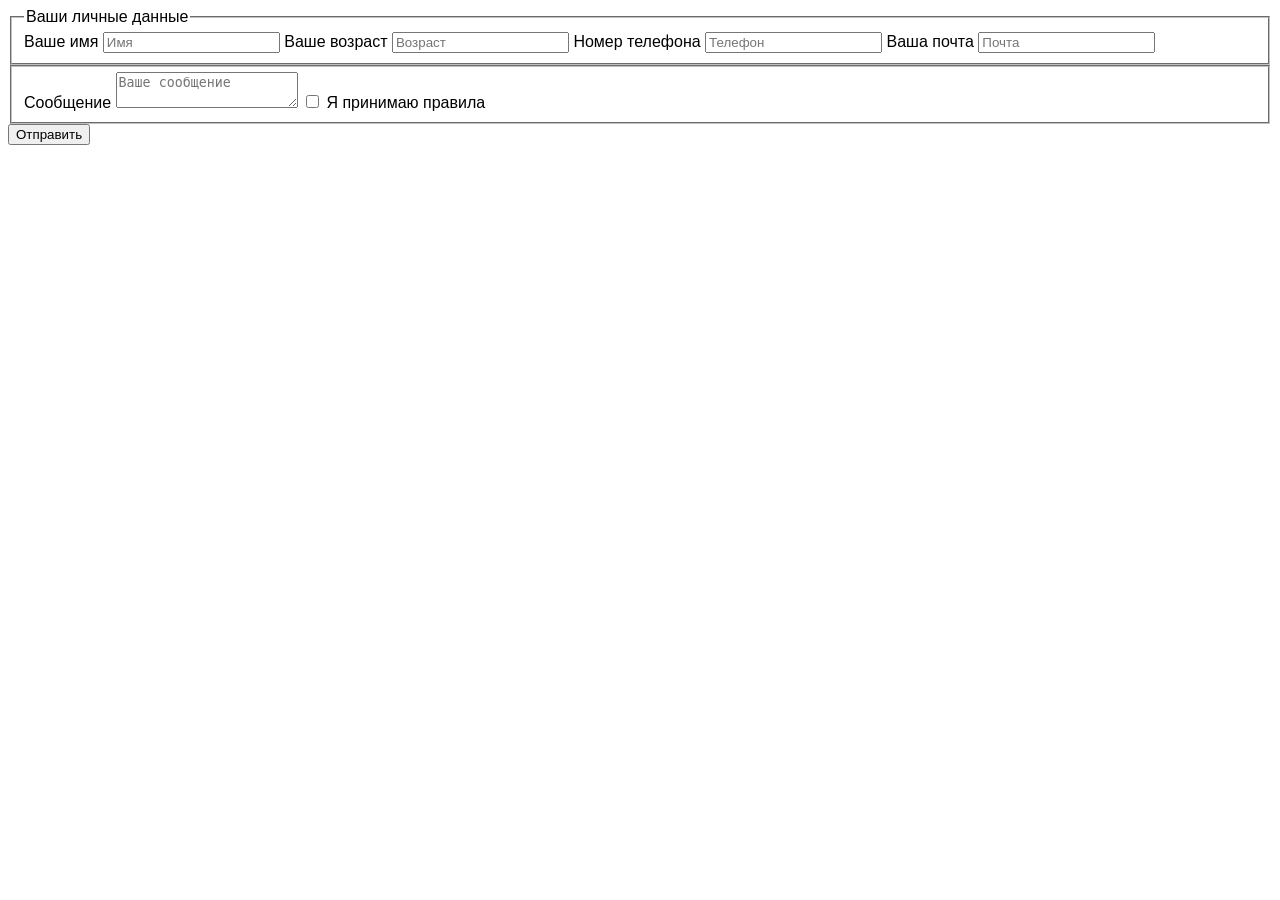
<file: 666/index.html>
<html lang="en">
<head>
    <meta charset="UTF-8">
    <meta name="viewport" content="width=device-width, initial-scale=1.0">
    <title>ДЗ номер 4 или 3 не помню </title>
    <link rel="stylesheet" href="./css/style.css">
</head>
<body>
  <form class="zxc">
    <fieldset class="six">
      <legend class="seven">Ваши личные данные</legend>
      <label for="qwe" class="qwe">Ваше имя </label>
      <input type="text" name="name" id="qwe" placeholder="Имя" required>


      <label for="zxc">Ваше возраст </label>
      <input type="number" name="age" id="zxc" placeholder="Возраст" required>

      <label for="rty">Номер телефона  </label>
      <input type="tel" name="phone" id="rty" placeholder="Телефон" required>

      <label for="asd"> Ваша почта   </label>
      <input type="email" name="email" id="asd" placeholder="Почта" required>



    </fieldset>
    <fieldset class="six">
      <label for="messrnge">Сообщение</label>
      <textarea name="messrnge" id="messrnge" class="ghj" placeholder="Ваше сообщение" required></textarea>
<label class="label">
  <input type="checkbox" class="checkbox" name="checkbox" required>
   Я принимаю правила 
</label>
    </fieldset>
    <button class="button">Отправить</button>
  </form>
</body>
</html>
</file>
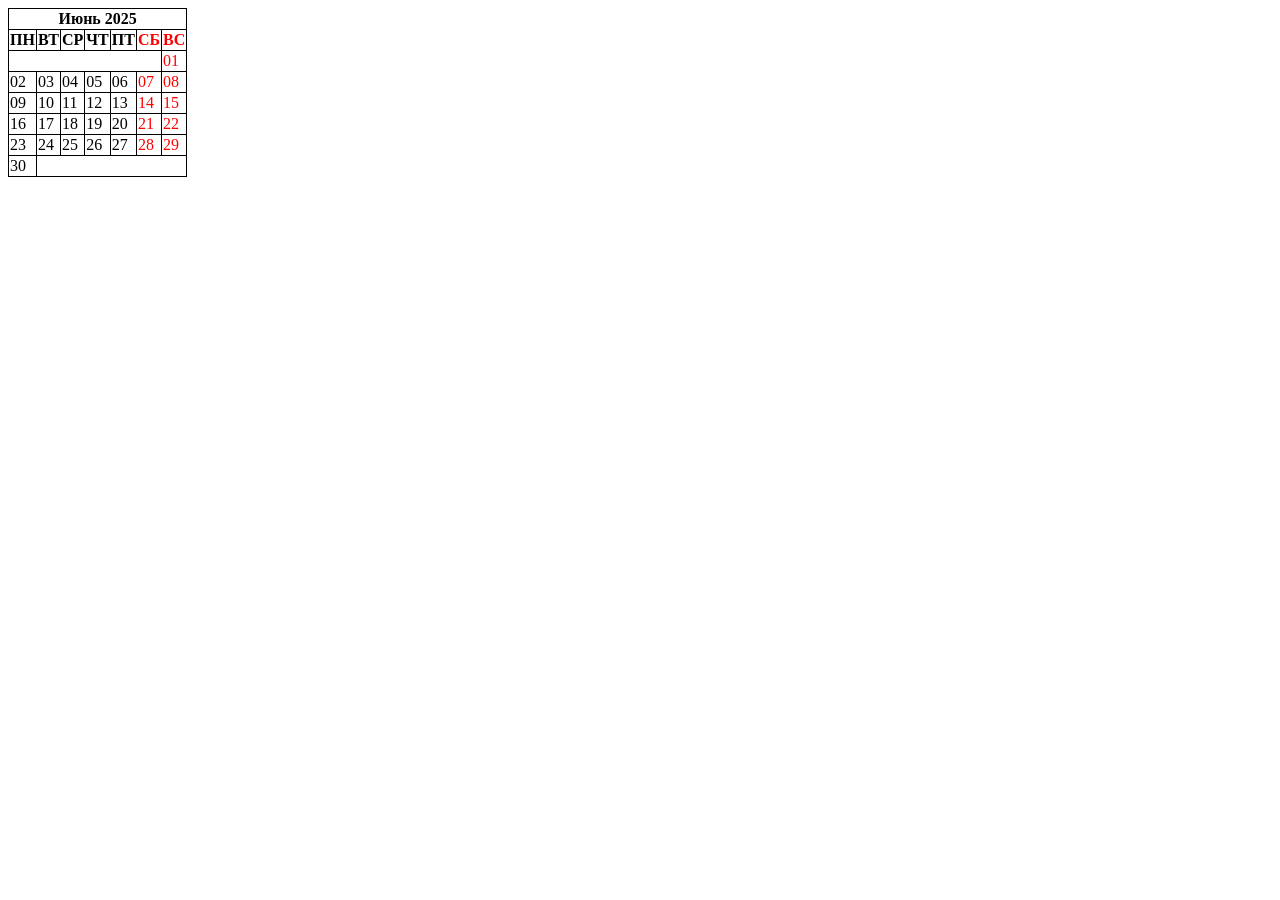
<file: 777/index.html>
<!DOCTYPE html>
<html lang="en">
<head>
    <meta charset="UTF-8">
    <meta name="viewport" content="width=device-width, initial-scale=1.0">
    <title>Домашная работа №3</title>
    <link rel="stylesheet" href="./style.css">
</head>
<body>
    <table>
    <tr>
      <th colspan="7">Июнь 2025</th>
    </tr>
<tr>
 <th>ПН</th>
 <th>ВТ</th>
 <th>СР</th>
 <th>ЧТ</th>
 <th>ПТ</th>
 <th class="clark">СБ</th>
 <th class="sf">ВС</th>
</tr>

 <tr >
  <td colspan="6"></td>
    <td class="troll">01</td>
  </tr>

<tr>
<td>02</td>
<td>03</td>
<td>04</td>
<td>05</td>
<td>06</td>
<td class="zxc">07</td>
<td class="qwe">08</td>
</tr>

<tr>
<td>09</td>
<td>10</td>
<td>11</td>
<td>12</td>
<td>13</td>
<td class="zxc">14</td>
<td class="qwe">15</td>
</tr>
<tr>
<td>16</td>
<td>17</td>
<td>18</td>
<td>19</td>
<td>20</td>
<td class="zxc">21</td>
<td class="qwe">22</td>
</tr>

<tr>
<td>23</td>
<td>24</td>
<td>25</td>
<td>26</td>
<td>27</td>
<td class="zxc">28</td>
<td class="qwe">29</td>
</tr>
<tr>
  <td>30</td>
  <td colspan="6"></td>
</tr>

</table>
</body>
</html>
</file>
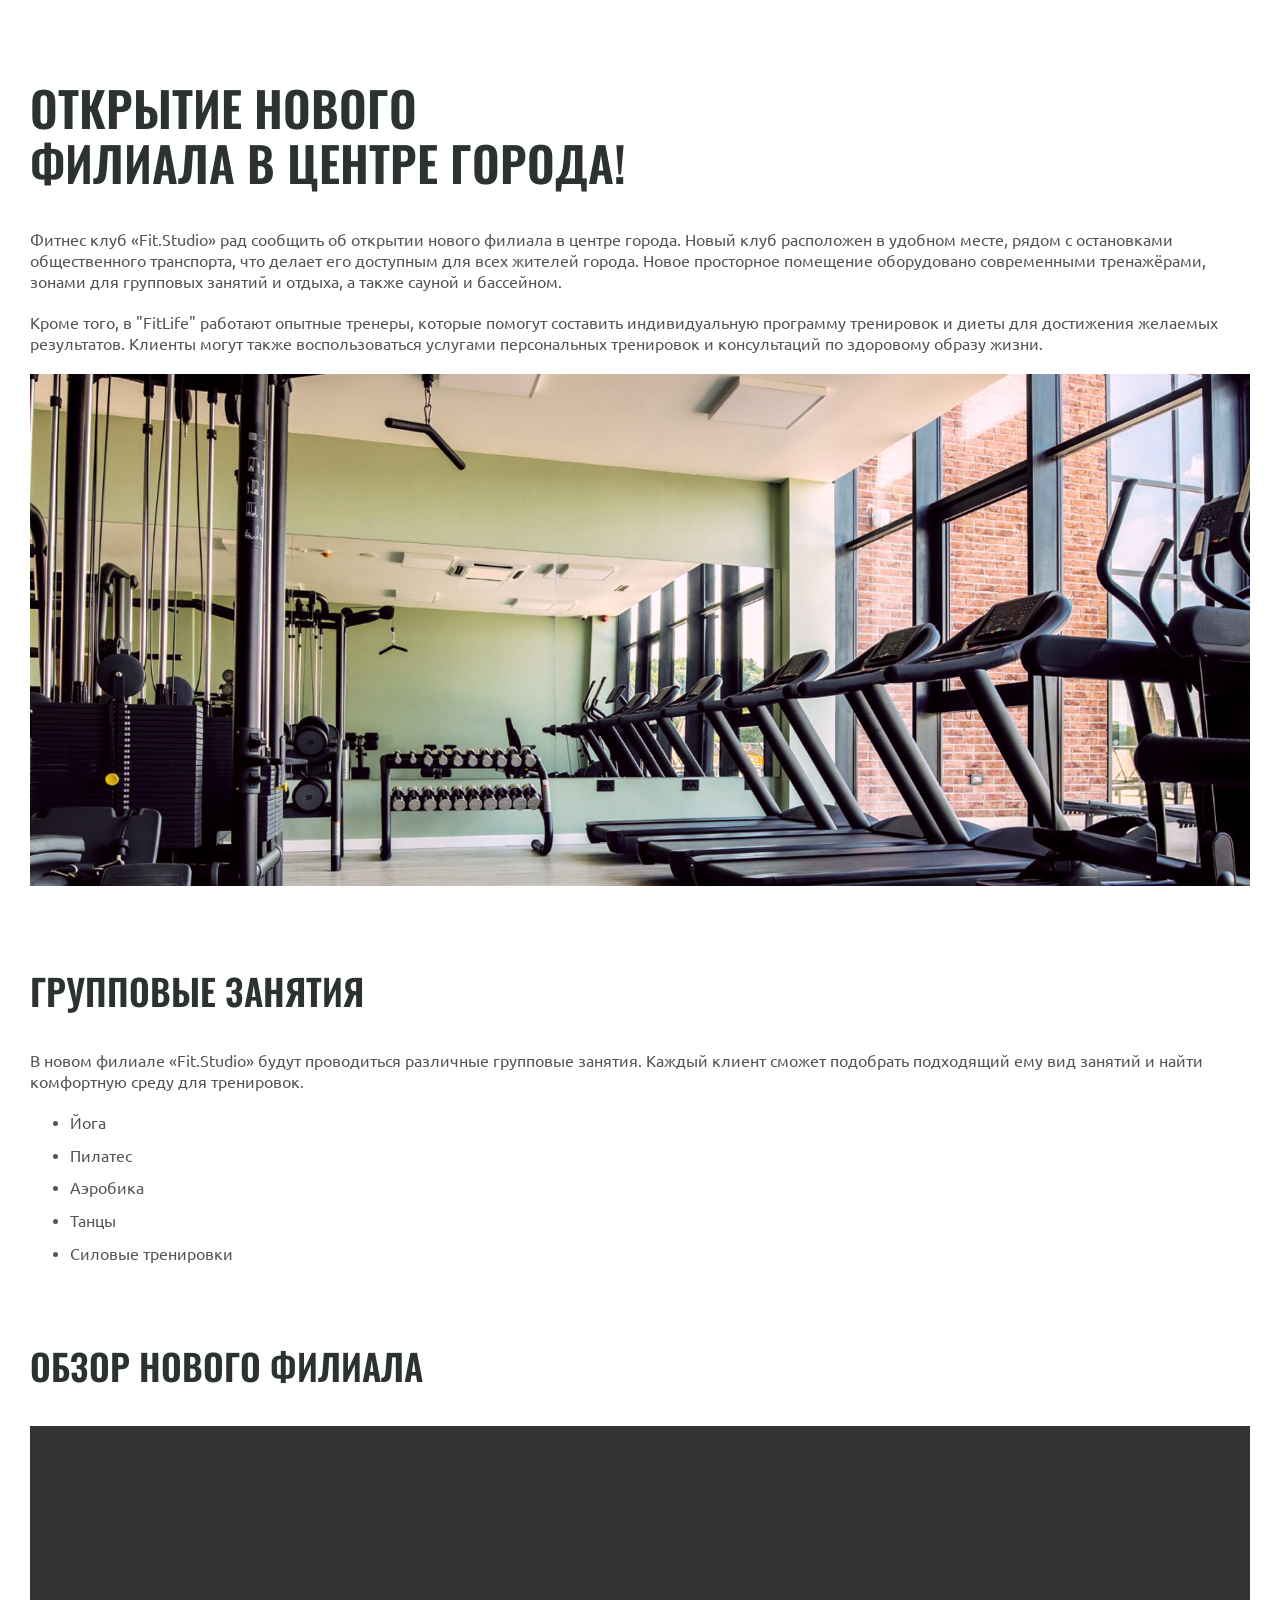
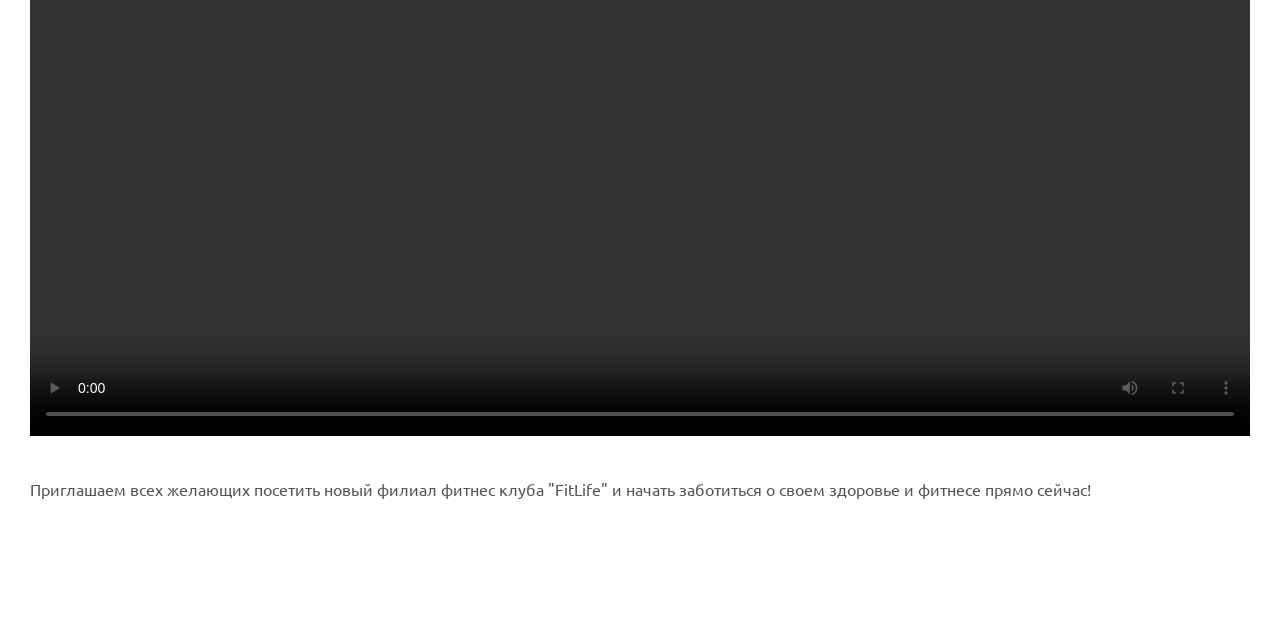
<file: 888/article.html>
<!DOCTYPE html>
<html lang="en">
<head>
    <meta charset="UTF-8">
    <meta name="viewport" content="width=device-width, initial-scale=1.0">
    <title>Заголовок</title>
   <link rel="stylesheet" href="./css/normalize.css">
    <link rel="stylesheet" href="./css/fonts.css">
    <link rel="stylesheet" href="./css/article.css">
</head>
<body>
    
    <article class="article"> 
         <div class="container">
            <h1 class="article-title article-title-large">Открытие нового филиала в центре города!</h1>
            <p class="article-text">Фитнес клуб «Fit.Studio» рад сообщить об открытии нового филиала в центре города. Новый клуб расположен в удобном месте, рядом с остановками общественного транспорта, что делает его доступным для всех жителей города. Новое просторное помещение оборудовано современными тренажёрами, зонами для групповых занятий и отдыха, а также сауной и бассейном.</p>

            <p class="article-text article-mb">Кроме того, в "FitLife" работают опытные тренеры, которые помогут составить индивидуальную программу тренировок и диеты для достижения желаемых результатов. Клиенты могут также воспользоваться услугами персональных тренировок и консультаций по здоровому образу жизни.</p>
            <img  class="img" src="./img/gym-img.jpg" width="1220"  height="512" alt="Тренажерный зал ">

        <h2 class="article-title article-title-medium">Групповые занятия</h2>
        <p class="article-text">
            В новом филиале «Fit.Studio» будут проводиться различные групповые занятия. Каждый клиент сможет подобрать подходящий ему вид занятий и найти комфортную среду для тренировок.</p>
<ul class="article-list article-text article-mb">
    <li class="article-item">Йога</li>
    <li class="article-item">Пилатес</li>
    <li class="article-item">Аэробика</li>
    <li class="article-item">Танцы</li>
    <li class="article-item">Силовые тренировки</li>
</ul>
<h2 class="article-title article-title-medium ghy">Обзор нового филиала</h2>
<video src="./videos/gym-video (1).mp4 " width="1220" controls class="video"></video>

<p class="article-text">
           Приглашаем всех желающих посетить новый филиал фитнес клуба "FitLife" и начать заботиться о своем здоровье и фитнесе прямо сейчас! </p>

        </div>
    </article>
  

</body>
</html>
</file>
<file: 666/css/style.css>
body{
    font-family: sans-serif;
}
</file>
<file: 777/style.css>
table {
    border-collapse: collapse;
}

td,
 th,
 caption {
   border: 1px solid #000;
}

.cvn
{
    border-left: none;
  border-collapse: collapse;
}

.troll {
    color:red
}

.zxc, .qwe {
    color: red;
}






.clark {
    color: red;
}

.sf {
    color: red;
}
</file>
<file: 888/css/fonts.css>
@font-face {
    font-family: 'ubuntu';
    src:local("ubuntu"), url("../fonts/ubuntu-light.woff2") format('woff2');
    font-weight: 300;
    font-style: normal;
    font-display: swap;
}


@font-face {
    font-family: 'ubuntu';
    src:local("ubuntu"), url("../fonts/ubuntu-regular.woff2") format('woff2');
    font-weight: 400;
    font-style: normal;
    font-display: swap;
}


@font-face {
    font-family: 'ubuntu';
    src:local("ubuntu"), url("../fonts/ubuntu-medium.woff2") format('woff2');
    font-weight: 500;
    font-style: normal;
    font-display: swap;
}

@font-face {
    font-family: 'Oswald';
    src:local("Oswald"), url("../fonts/oswald-medium.woff2") format('woff2');
    font-weight: 500;
    font-style: normal;
    font-display: swap;
}
@font-face {
    font-family: 'Oswald';
    src:local("Oswald"), url("../fonts/oswald-semibold.woff2") format('woff2');
    font-weight: 600;
    font-style: normal;
    font-display: swap;
}
</file>
<file: 888/css/article.css>
html {
    font-family: ubuntu, sans-serif;
    font-weight: 500;
}

body * {
    box-sizing: border-box;
}

h1,h2,h3,h4,h5,h6, p {
    margin: 0%;
}

.article {
    padding-bottom: 120px;
    padding-top:80px;
}

.container {
    max-width:1250px ;
    margin: 0 auto;
    padding: 0 15px;

}

.article-title {
    font-family: oswald;
    font-weight: 600;
    line-height: 115%;
    text-transform: uppercase;
    color: #2c332f;
    margin-bottom: 40px;
    max-width:596px ;

}

.article-title-large{
font-size: 48px;

}

.article-title-medium{
font-size: 36px;

}



.article-text {
font-weight: 400;
font-size: 16px;
line-height: 130%;
color: #575353;
margin-bottom: 20px;
}

.article-md {
    margin-bottom: 40px;
}

.img {
    margin-bottom: 80px;
    width: 100%;
}

.article-list {
    margin-top: 0;
    padding-left: 5;
}

.article-item {
    margin-bottom: 12px;
}

.ghy {
    margin-top: 80px;
}

.video {
    margin-bottom: 40px;
}
</file>
